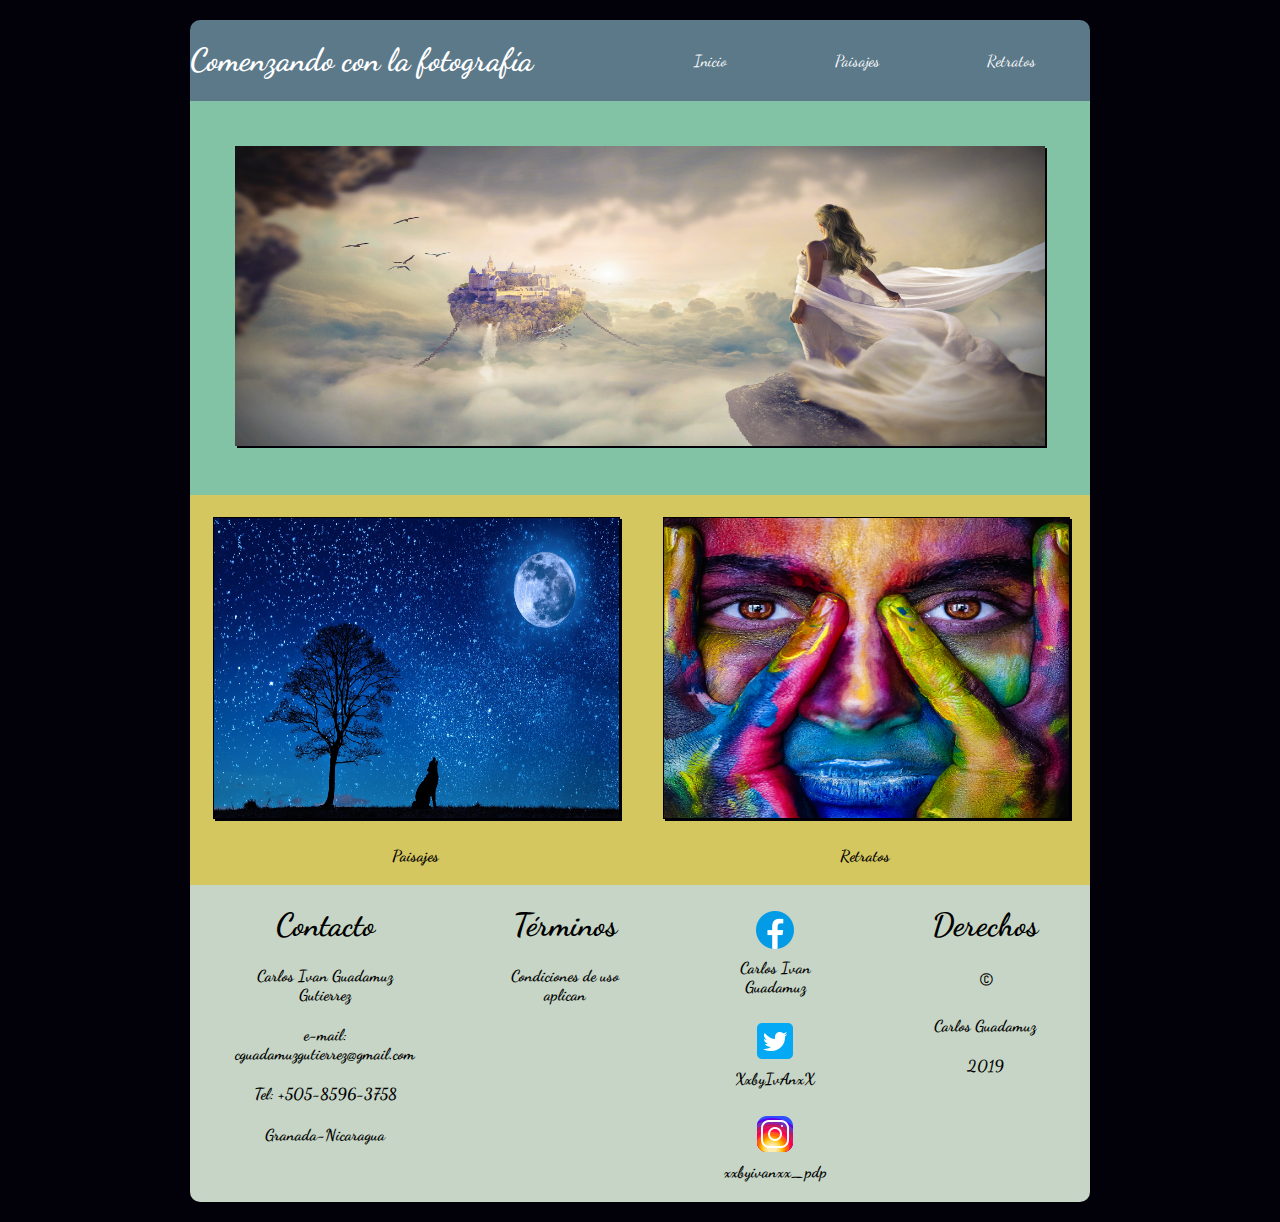
<file: DesarrolloWeb_Carlos_Guadamuz2/index.html>
<!DOCTYPE html>
<html>

<head>
    <meta charset="utf-8">
    <meta name="viewport" content="width:device-width,user-scalable=no">
    <link rel="stylesheet" href="css/estilos.css">
    <link href="https://fonts.googleapis.com/css?family=Dancing+Script&display=swap" rel="stylesheet">
    <title>Comenzando con la fotografía</title>
</head>

<body>
    <div id="contenido">
        <header id="head">
            <h1>
                Comenzando con la fotografía
            </h1>
            <navbar>
                <a>Inicio</a>
                <a href="paisajes.html">Paisajes</a>
                <a href="retratos.html">Retratos</a>
            </navbar>
        </header>
        <section id="imagenes">
            <div class="imgprinc">
                <img src="img/fantasy-3077928_1920.jpg" alt="Fantasia">
            </div>
            <div class="imgsec">
                <div class="imagen">
                    <img src="img/dog-647528_1920.jpg" alt="Lobo" id="izq">
                    <a href="paisajes.html">Paisajes</a>
                </div>
                <div class="imagen">
                    <img src="img/girl-2696947_1920.jpg" alt="Chica" id="der">
                    <a href="retratos.html">Retratos</a>
                </div>
            </div>
        </section>
        <footer>
            <div class="foot">
                <h1>Contacto</h1>
                <h4>Carlos Ivan Guadamuz Gutierrez</h4>
                <h4>
                    e-mail: cguadamuzgutierrez@gmail.com</h4>
                <h4>
                    Tel: +505-8596-3758
                </h4>
                <h4>
                    Granada-Nicaragua
                </h4>
            </div>
            <div class="foot">
                <h1>Términos</h1>
                <h4>Condiciones de uso aplican</h4>
            </div>
            <div class="foot">
                <h4>
                    <img src="img/icons8-facebook-nuevo-48.png" alt="Facebook icon"><br>
                    <a href="https://www.facebook.com/XxbyIvAnxX" target="_blank">Carlos Ivan Guadamuz</a>
                </h4>
                <h4>
                    <img src="img/icons8-twitter-cuadrado-48.png" alt="Twitter icon"><br>
                    <a href="https://twitter.com/IvanGuadamuz">XxbyIvAnxX</a>
                </h4>
                <h4>
                    <img src="img/icons8-instagram-48.png" alt="Instagram icon"><br>
                    <a href="https://www.instagram.com/xxbyivanxx_pdp/?hl=es-la">xxbyivanxx_pdp</a>
                </h4>
            </div>
            <div class="foot">
                <h1>Derechos</h1>
                <h2>&copy;</h2>
                <h4>Carlos Guadamuz</h4>
                <h4>2019</h4>
            </div>
        </footer>
    </div>
</body>

</html>
</file>
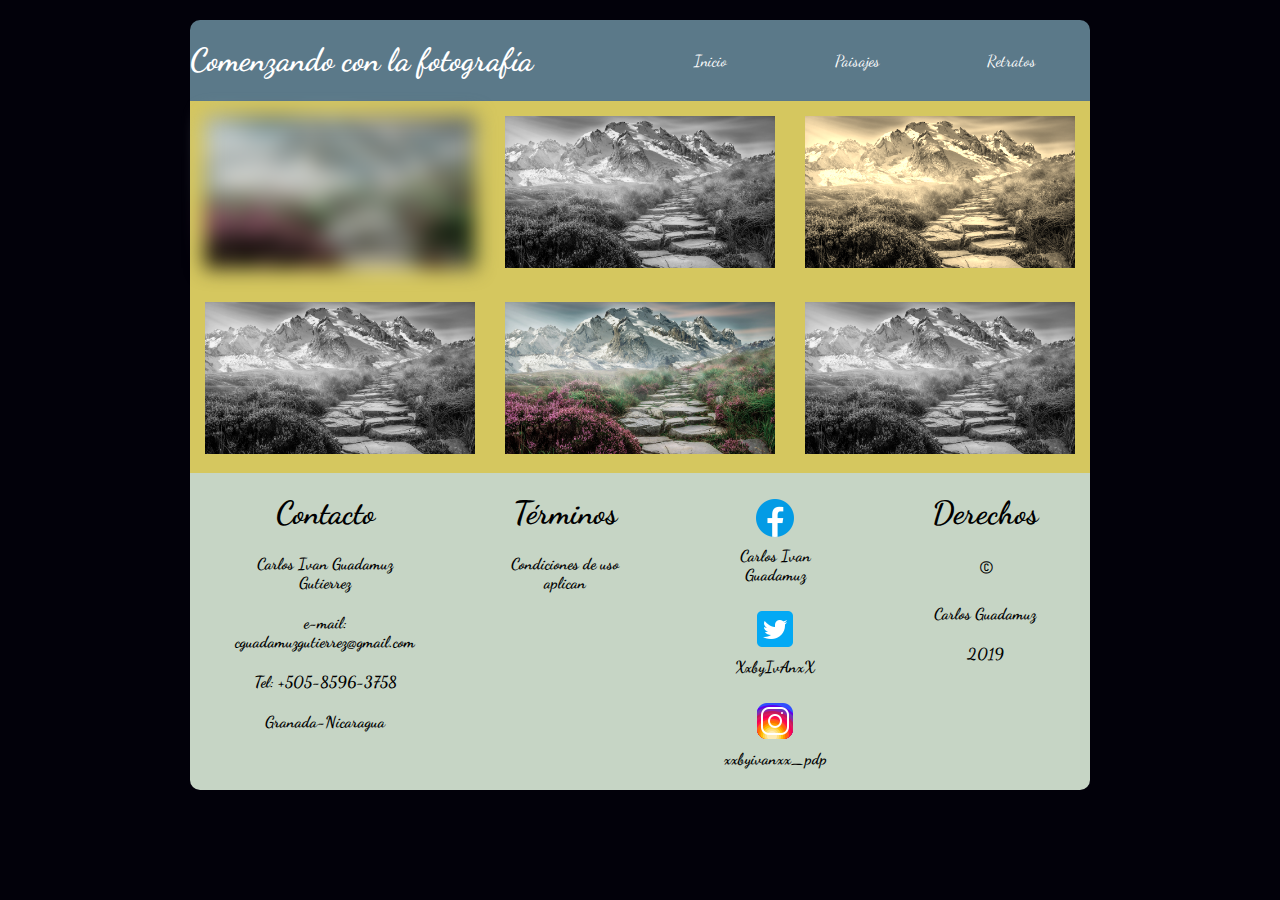
<file: DesarrolloWeb_Carlos_Guadamuz2/paisajes.html>
<!DOCTYPE html>
<html>

<head>
    <meta charset="utf-8">
    <meta name="viewport" content="width:device-width,user-scalable=no">
    <link rel="stylesheet" href="css/estilos.css">
    <link href="https://fonts.googleapis.com/css?family=Dancing+Script&display=swap" rel="stylesheet">
    <title>Comenzando con la fotografía</title>
</head>

<body>
    <div id="contenido">
        <header id="head">
            <h1>
                Comenzando con la fotografía
            </h1>
            <navbar>
                <a href="index.html">Inicio</a>
                <a>Paisajes</a>
                <a href="retratos.html">Retratos</a>
            </navbar>
        </header>
        <section>
            <div class="galeria">
                <div>
                    <img src="img/mountain-landscape-2031539_1920.jpg" alt="Montaña" class="blur">
                </div>
                <div>
                    <img src="img/mountain-landscape-2031539_1920.jpg" alt="Montaña" class="par">
                </div>
                <div>
                    <img src="img/mountain-landscape-2031539_1920.jpg" alt="Montaña" class="sepia">
                </div>
                <div>
                    <img src="img/mountain-landscape-2031539_1920.jpg" alt="Montaña" class="par">
                </div>
                <div>
                    <img src="img/mountain-landscape-2031539_1920.jpg" alt="Montaña">
                </div>
                <div>
                    <img src="img/mountain-landscape-2031539_1920.jpg" alt="Montaña" class="par">
                </div>
            </div>
        </section>
        <footer>
            <div class="foot">
                <h1>Contacto</h1>
                <h4>Carlos Ivan Guadamuz Gutierrez</h4>
                <h4>
                    e-mail: cguadamuzgutierrez@gmail.com</h4>
                <h4>
                    Tel: +505-8596-3758
                </h4>
                <h4>
                    Granada-Nicaragua
                </h4>
            </div>
            <div class="foot">
                <h1>Términos</h1>
                <h4>Condiciones de uso aplican</h4>
            </div>
            <div class="foot">
                <h4>
                    <img src="img/icons8-facebook-nuevo-48.png" alt="Facebook icon"><br>
                    <a href="https://www.facebook.com/XxbyIvAnxX" target="_blank">Carlos Ivan Guadamuz</a>
                </h4>
                <h4>
                    <img src="img/icons8-twitter-cuadrado-48.png" alt="Twitter icon"><br>
                    <a href="https://twitter.com/IvanGuadamuz">XxbyIvAnxX</a>
                </h4>
                <h4>
                    <img src="img/icons8-instagram-48.png" alt="Instagram icon"><br>
                    <a href="https://www.instagram.com/xxbyivanxx_pdp/?hl=es-la">xxbyivanxx_pdp</a>
                </h4>
            </div>
            <div class="foot">
                <h1>Derechos</h1>
                <h2>&copy;</h2>
                <h4>Carlos Guadamuz</h4>
                <h4>2019</h4>
            </div>
        </footer>
    </div>
</body>

</html>
</file>
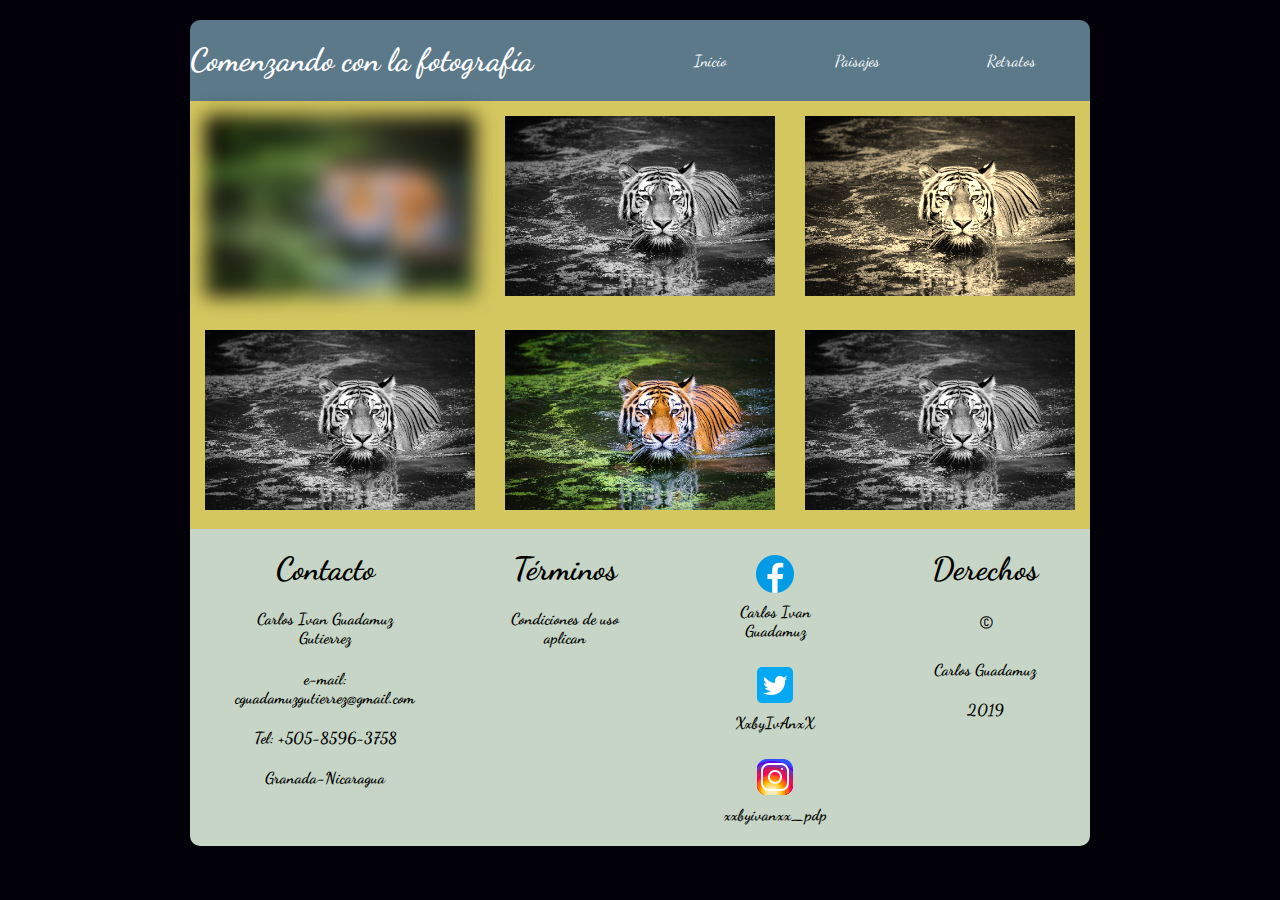
<file: DesarrolloWeb_Carlos_Guadamuz2/retratos.html>
<!DOCTYPE html>
<html>

<head>
    <meta charset="utf-8">
    <meta name="viewport" content="width:device-width,user-scalable=no">
    <link rel="stylesheet" href="css/estilos.css">
    <link href="https://fonts.googleapis.com/css?family=Dancing+Script&display=swap" rel="stylesheet">
    <title>Comenzando con la fotografía</title>
</head>

<body>
    <div id="contenido">
        <header id="head">
            <h1>
                Comenzando con la fotografía
            </h1>
            <navbar>
                <a href="index.html">Inicio</a>
                <a href="paisajes.html">Paisajes</a>
                <a>Retratos</a>
            </navbar>
        </header>
        <section>
            <div class="galeria">
                <div>
                    <img src="img/tiger-2535888_1920.jpg" class="blur" alt="Tigre">
                </div>
                <div>
                    <img src="img/tiger-2535888_1920.jpg" alt="Tigre" class="par">
                </div>
                <div>
                    <img src="img/tiger-2535888_1920.jpg" alt="Tigre" class="sepia">
                </div>
                <div>
                    <img src="img/tiger-2535888_1920.jpg" alt="Tigre" class="par">
                </div>
                <div>
                    <img src="img/tiger-2535888_1920.jpg" alt="Tigre">
                </div>
                <div>
                    <img src="img/tiger-2535888_1920.jpg" alt="Tigre" class="par">
                </div>
            </div>
        </section>
        <footer>
            <div class="foot">
                <h1>Contacto</h1>
                <h4>Carlos Ivan Guadamuz Gutierrez</h4>
                <h4>
                    e-mail: cguadamuzgutierrez@gmail.com</h4>
                <h4>
                    Tel: +505-8596-3758
                </h4>
                <h4>
                    Granada-Nicaragua
                </h4>
            </div>
            <div class="foot">
                <h1>Términos</h1>
                <h4>Condiciones de uso aplican</h4>
            </div>
            <div class="foot">
                <h4>
                    <img src="img/icons8-facebook-nuevo-48.png" alt="Facebook icon"><br>
                    <a href="https://www.facebook.com/XxbyIvAnxX" target="_blank">Carlos Ivan Guadamuz</a>
                </h4>
                <h4>
                    <img src="img/icons8-twitter-cuadrado-48.png" alt="Twitter icon"><br>
                    <a href="https://twitter.com/IvanGuadamuz">XxbyIvAnxX</a>
                </h4>
                <h4>
                    <img src="img/icons8-instagram-48.png" alt="Instagram icon"><br>
                    <a href="https://www.instagram.com/xxbyivanxx_pdp/?hl=es-la">xxbyivanxx_pdp</a>
                </h4>
            </div>
            <div class="foot">
                <h1>Derechos</h1>
                <h2>&copy;</h2>
                <h4>Carlos Guadamuz</h4>
                <h4>2019</h4>
            </div>
        </footer>
    </div>
</body>

</html>
</file>
<file: DesarrolloWeb_Carlos_Guadamuz2/css/estilos.css>
body {
    font-family: 'Dancing Script', cursive;
    margin: 0;
    background-color: #02010a;
}

#contenido {
    width: 900px;
    position: relative;
    margin-top: 20px;
    margin-right: auto;
    margin-left: auto;
    margin-bottom: 20px;
    animation: rebote 1s;
}

#head {
    background-color: #5b7989;
    border-radius: 10px 10px 0 0;
    display: flex;
    flex-direction: row;
    flex-wrap: wrap;
    width: 100%;
}

#head h1 {
    text-align: left;
    color: white;
    text-shadow: 2px #02010a;
    width: 50%;
}

#head navbar {
    width: 50%;
    display: flex;
    flex-wrap: wrap;
    align-items: center;
    align-content: center;
}

#head navbar a {
    text-align: center;
    text-decoration: none;
    color: white;
    flex-grow: 1;
}

#imagenes div img {
    width: 100%;
}

#imagenes {
    width: 100%;
    display: flex;
    flex-direction: column;
    flex-wrap: wrap;
    margin: 0;
    padding: 0;
}

#imagenes .imgprinc {
    width: 100%;
}

#imagenes .imgsec {
    width: 100%;
    display: flex;
    flex-wrap: wrap;
    flex-direction: row;
    justify-content: center;
}

.imgsec div {
    width: 50%;
    height: auto;
    flex-grow: 1;
}

#imagenes .imgprinc img {
    width: 90%;
    height: 300px;
    margin: 5%;
    box-shadow: 2px 2px #02010a;
}

#imagenes .imgsec div img {
    width: 90%;
    height: 300px;
    margin: 5%;
    border: solid 1px black;
    align-content: center;
    box-shadow: 2px 2px #02010a;
}

#imagenes .imgsec div {
    background-color: #d5c75f;
    text-align: center;
}

#imagenes .imgprinc {
    background-color: #82c3a6;
}

#izq{
    transition: 1s;
}

#izq:hover{
transform: rotate(10deg);
box-shadow: 2px 2px #82c3a6 !important; 
}

#der{
    transition: 1s;
}

#der:hover{
    transform: translate(20px, 5px);
    box-shadow: 2px 2px #82c3a6 !important; 
}

footer {
    background-color: #C6d5c5;
    margin: 0;
    border-radius: 0 0 10px 10px;
    display: flex;
    flex-direction: row;
    flex-wrap: nowrap;
}

footer .foot {
    flex-basis: 25%;
    text-align: center;
    margin: 0 5%;
}

.imagen {
    padding-bottom: 20px;
}

@keyframes rebote {
    0% {
        margin-top: 150%;
    }

    60% {
        margin-top: -5%;
    }

    100% {
        margin-top: 20px;
    }
}

.foot a {
    text-decoration: none;
    color: black;
}

.foot a:hover {
    color: #8e0bd5;
}

#imagenes a {
    text-decoration: none;
    color: black;
    font-weight: bold;
}

#imagenes a:hover {
    color: #8e0bd5;
}

.galeria{
    display: flex;
    flex-wrap: wrap;
    width: 100%;
    background-color: #d5c75f;
}
.galeria div {
    width: 33%;
    flex-grow: 1;
}

.galeria div img{
    width: 90%;
    margin: 5%;
}
.blur{
    filter: blur(10px);
}
.par{
    filter: grayscale(100%);
}

.sepia{
    filter: sepia(100%);
}

@media screen and (max-width:899px){
    #contenido{
        flex-direction: column;
        width: 100%;
        margin: 0;
    }

    #head{
        flex-direction: column;
        padding: 0;
    }

    #head h1{
        padding: 0;
        text-align: center;
        width: 100%;
    }

    #head navbar{
        width: 100%;
        margin-top: 10px;
        margin-bottom: 10px;
    }

    #head navbar a{
        flex-grow: 1;
        text-align: center;
    }

    .imgprinc img{
        height: auto;
    }
    
section .imgsec{
    flex-direction: column;
}

    .imgsec div{
    width: 100%;
    flex-grow: 1;
    }

    .imgsec div img{
        width: 98%;
        height: 200px;
        margin: 25px;
    }

    footer{
        flex-direction: column;
        justify-content: center;
        align-items: center;
    }

    section .galeria{
        width: 100%;
        flex-direction: column;
    }

    section .galeria div{
        width: 98%;
    }
}
</file>
